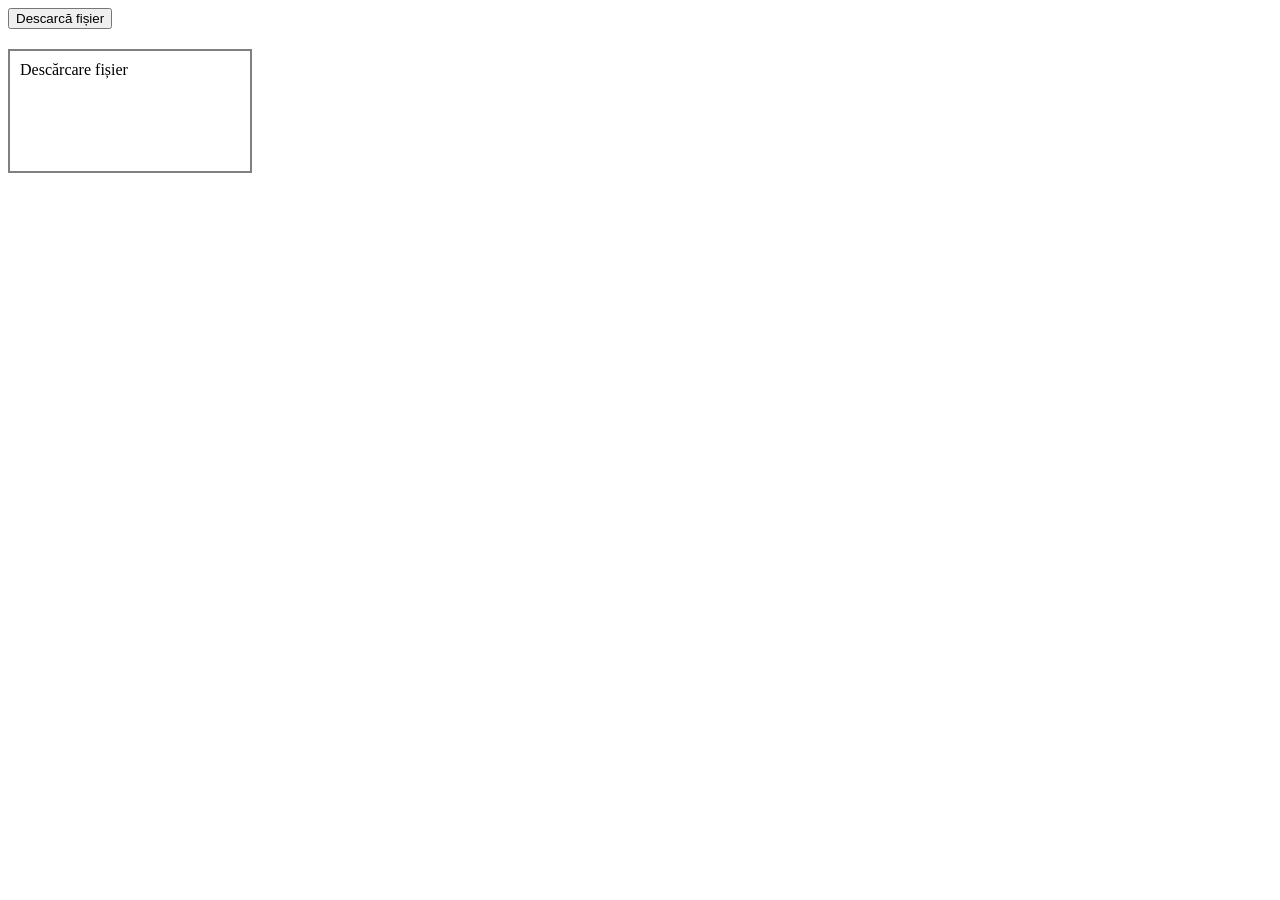
<file: lab11test/index.html>
<!DOCTYPE html>
<html lang="ro">

<head>
    <meta charset="UTF-8">
    <title>Simulare descărcare</title>
    <style>
        #status {
            margin-top: 20px;
            font-weight: bold;
        }

        .info {
            color: blue;
        }

        .done {
            color: green;
        }

        .panel {
            width: 220px;
            height: 100px;
            border: 2px solid gray;
            margin-top: 20px;
            padding: 10px;
        }
        .loading {
            background-color: purple;
        }

        .loading-text {
            animation: dots 1.5s steps(4, end) infinite;
        }

        @keyframes dots {
            0%, 20% {
                content: '';
            }
            40% {
                content: '.';
            }
            60% {
                content: '..';
            }
            80%, 100% {
                content: '...';
            }
        }
</style>
</head>

<body>
    <button id="downloadBtn">Descarcă fișier</button>
    <p id="status"></p>
    <div class="panel">
        Descărcare fișier
    </div>
    <script src="script.js"></script>
</body>

</html>
</file>
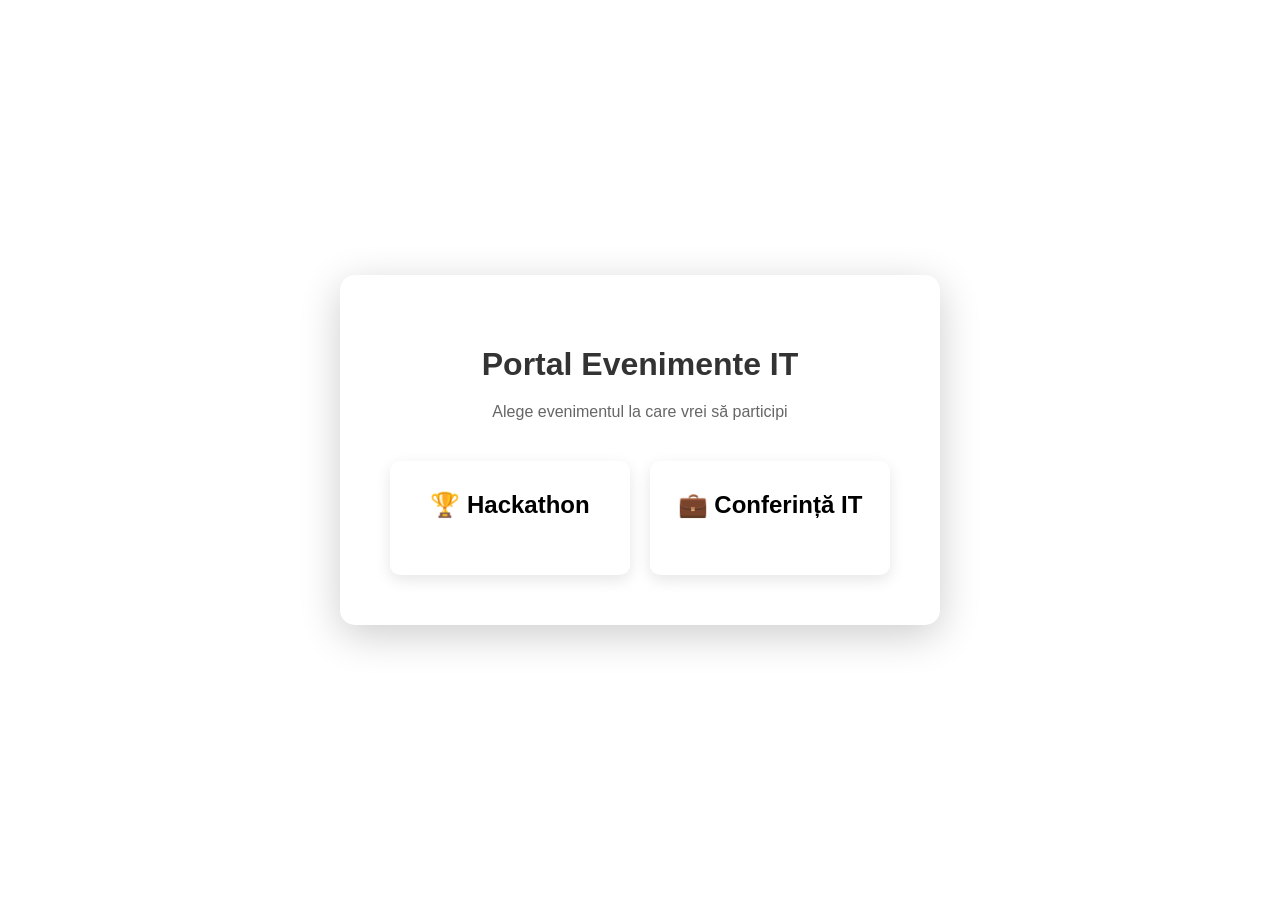
<file: lab2/index.html>
<!DOCTYPE html>
<html lang="ro">
<head>
    <meta charset="UTF-8">
    <meta name="viewport" content="width=device-width, initial-scale=1.0">
    <title>Portal Evenimente IT</title>
    <link rel="stylesheet" href="style.css">
</head>
<body>
    <div class="container">
        <h1>Portal Evenimente IT</h1>
        <p>Alege evenimentul la care vrei să participi</p>
        <div class="links">
            <a href="hackathon.html" class="link-card">
                <h2>🏆 Hackathon</h2>
                <p>Înscrie-te la hackathon</p>
            </a>
            <a href="conft.html" class="link-card">
                <h2>💼 Conferință IT</h2>
                <p>Detalii despre conferință</p>
            </a>
        </div>
    </div>
</body>
</html>
</file>
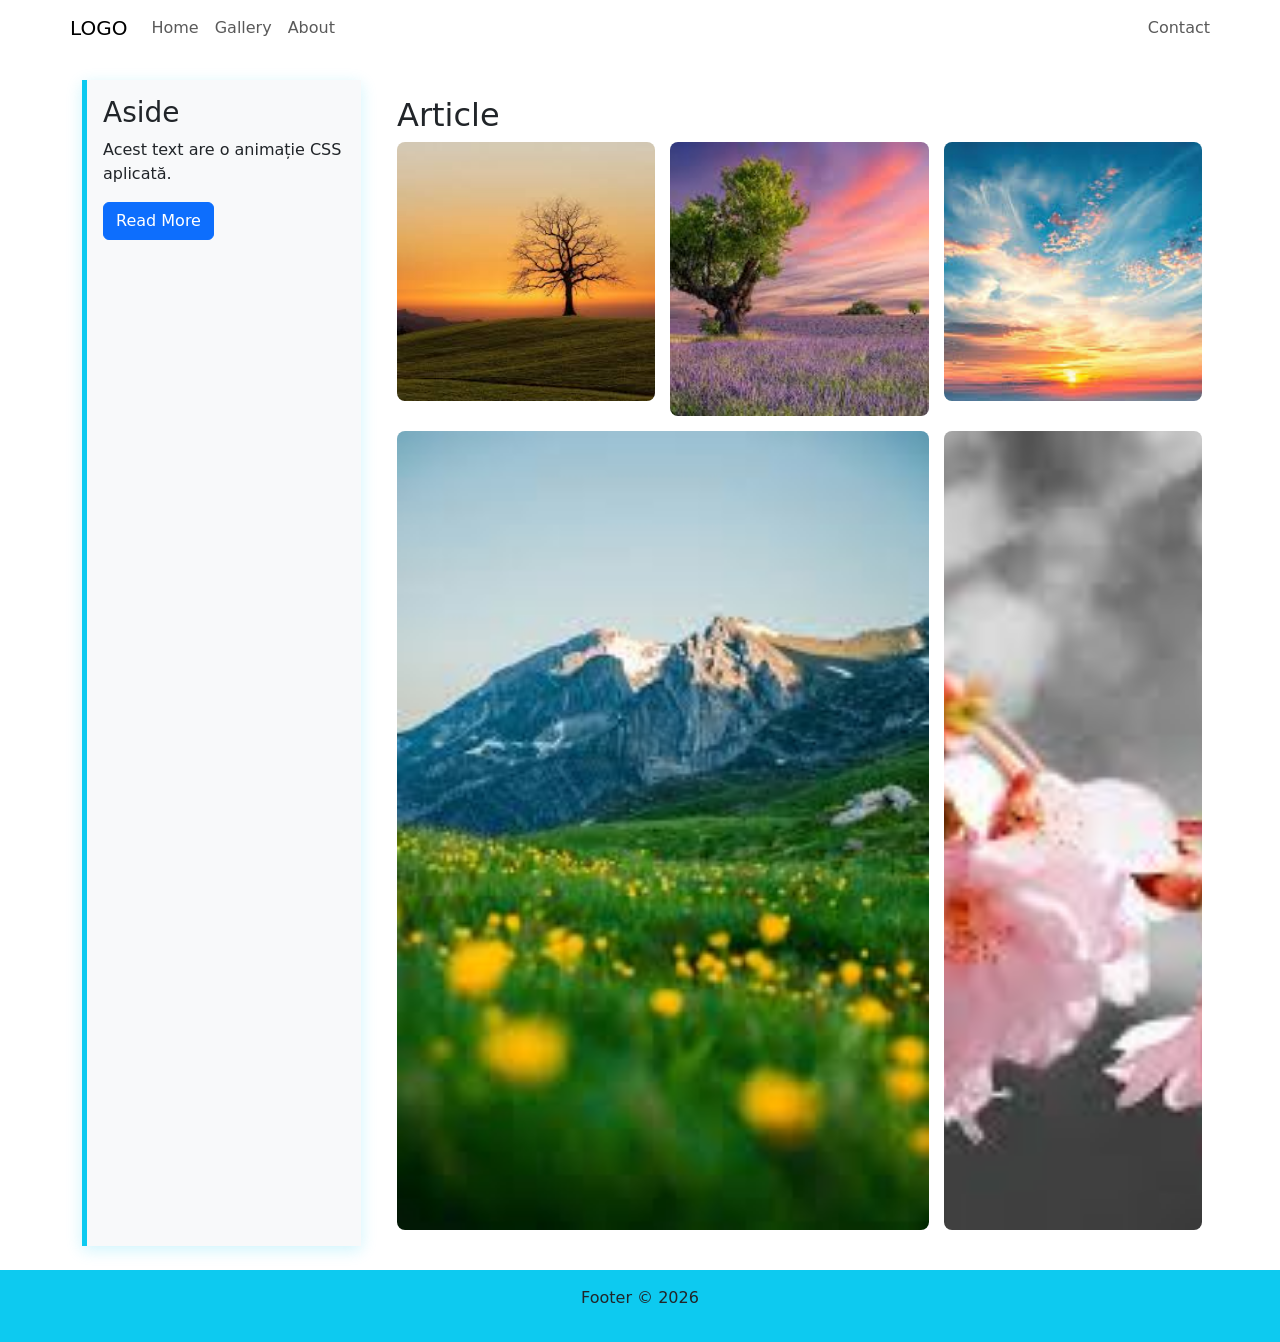
<file: lab3/index.html>
<!DOCTYPE html>
<html lang="ro">
<head>
    <meta charset="UTF-8">
    <meta name="viewport" content="width=device-width, initial-scale=1.0">
    <title>Laborator 4 - Tehnologii WEB</title>
    <link href="https://cdn.jsdelivr.net/npm/bootstrap@5.3.2/dist/css/bootstrap.min.css" rel="stylesheet">
    <link rel="stylesheet" href="style.css">
</head>
<body>

    <header class="navbar-dark">
        <nav class="navbar navbar-expand-lg container">
            <a class="navbar-brand" href="#">LOGO</a>
            <div class="collapse navbar-collapse">
                <ul class="navbar-nav me-auto">
                    <li class="nav-item"><a class="nav-link" href="#">Home</a></li>
                    <li class="nav-item"><a class="nav-link" href="#">Gallery</a></li>
                    <li class="nav-item"><a class="nav-link" href="#">About</a></li>
                </ul>
                <span class="navbar-text">Contact</span>
            </div>
        </nav>
    </header>

    <main class="container my-4 d-flex">
        <aside class="col-md-3 p-3 bg-light animated-aside">
            <h3>Aside</h3>
            <p>Acest text are o animație CSS aplicată.</p>
            <button class="btn btn-primary">Read More</button>
        </aside>

        <article class="col-md-9 p-3">
            <h2>Article</h2>
            <div class="image-gallery">
                <div class="gallery-item item1"><img src="img1.jpg" alt="Img 1"></div>
                <div class="gallery-item item2"><img src="img2.jpg" alt="Img 2"></div>
                <div class="gallery-item item3"><img src="img3.jpg" alt="Img 3"></div>
                <div class="gallery-item item4"><img src="img4.jpg" alt="Img 4"></div>
                <div class="gallery-item item5"><img src="img5.jpg" alt="Img 5"></div>
            </div>
        </article>
    </main>

    <footer class="bg-info text-center p-3">
        <p>Footer &copy; 2026</p>
    </footer>

</body>
</html>
</file>
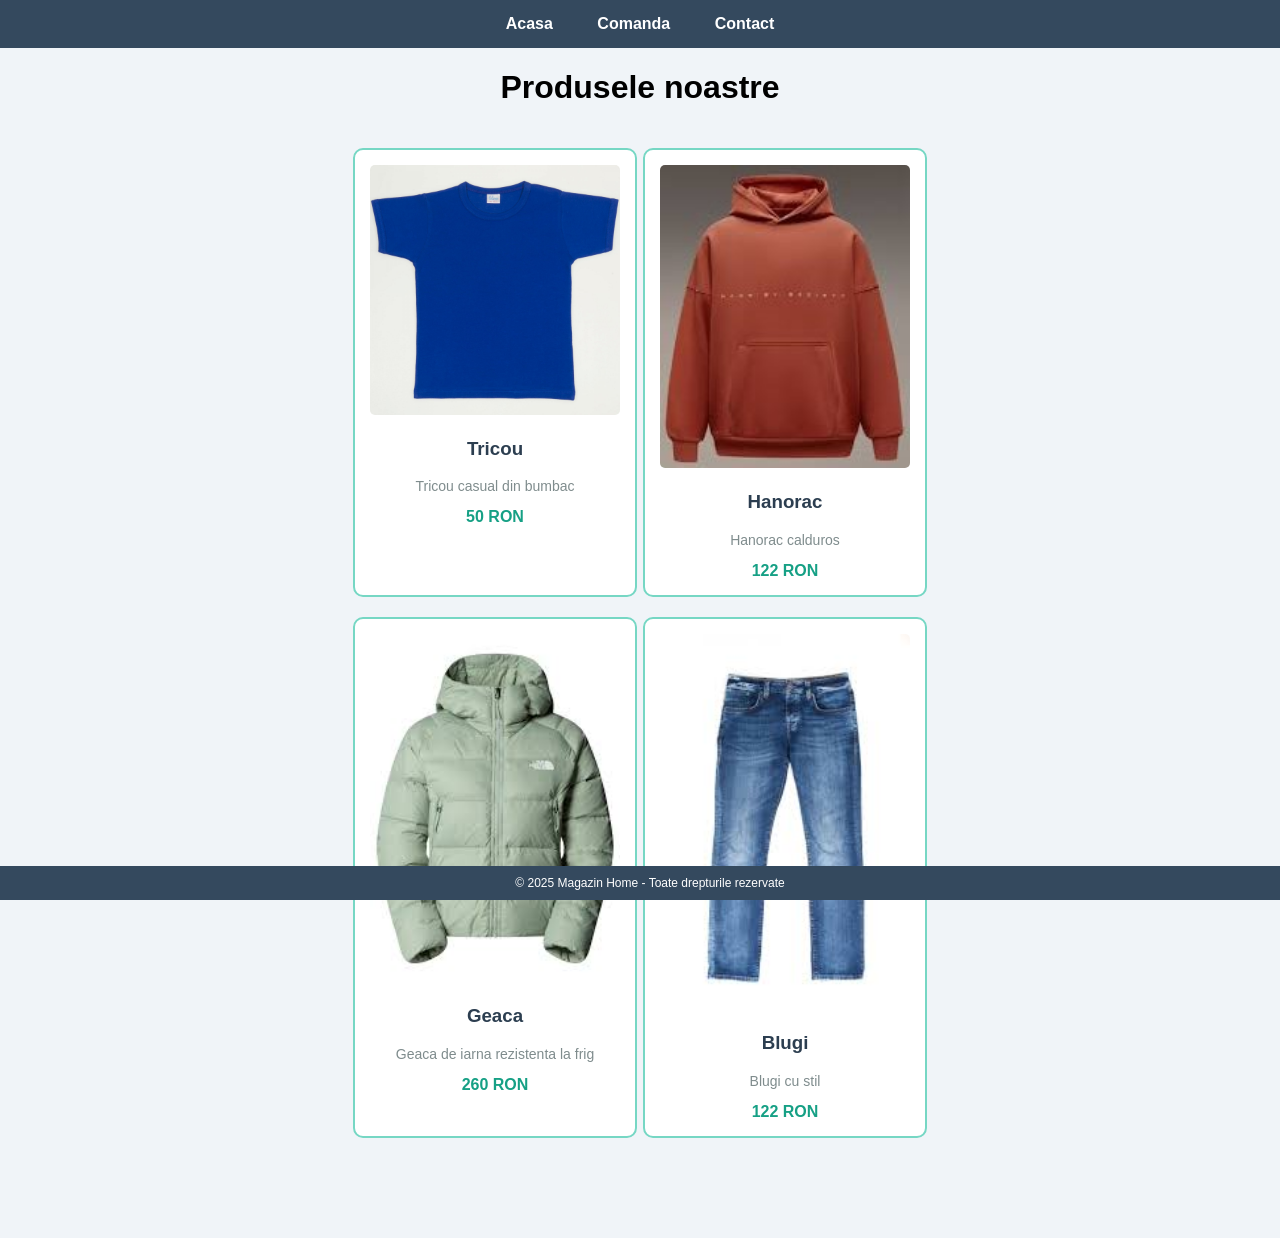
<file: lab4/index.html>
<!DOCTYPE html>
<html lang="ro">
<head>
    <link rel="stylesheet" href="style.css">
    <title>Magazin Home - Acasa</title>
</head>
<body>
    <nav>
        <a href="index.html">Acasa</a>
        <a href="comanda.html">Comanda</a>
        <a href="contact.html">Contact</a>
    </nav>
    
    <h1 class="animat">Produsele noastre</h1>

    <div class="container">
        <div class="card">
            <img src="tricou.jpg" alt="Tricou">
            <h3>Tricou</h3>
            <p>Tricou casual din bumbac</p>
            <span class="price">50 RON</span> 
        </div>
        <div class="card">
            <img src="hanorac.jpg" alt="Hanorac">
            <h3>Hanorac</h3>
            <p>Hanorac calduros</p>
            <span class="price">122 RON</span>
        </div>
        <div class="card">
            <img src="geaca.jpg" alt="Geaca">
            <h3>Geaca</h3>
            <p>Geaca de iarna rezistenta la frig</p>
            <span class="price">260 RON</span>
        </div>
        <div class="card">
            <img src="blugi.jpg" alt="Blugi">
            <h3>Blugi</h3>
            <p>Blugi cu stil</p>
            <span class="price">122 RON</span>
        </div>
    </div>

    <footer>© 2025 Magazin Home - Toate drepturile rezervate</footer>
</body>
</html>
</file>
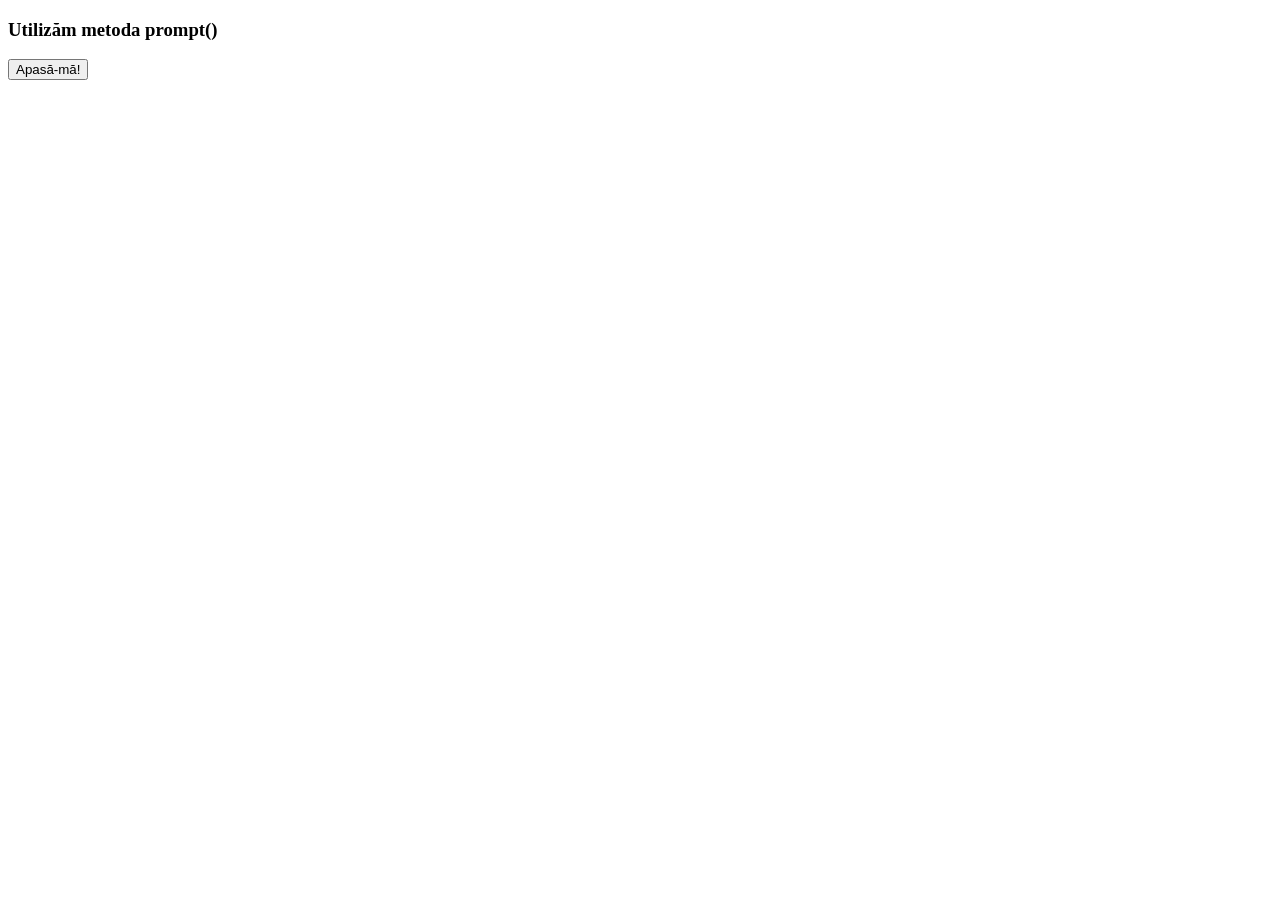
<file: lab5/ex3/index.html>
<!DOCTYPE html>
<html lang="ro">
<head>
    <meta charset="UTF-8">
    <title>Laborator 6 - Exercițiul 3</title>
    <script type="text/javascript">
        function afiseazaMesajBautura() {
            let bautura = prompt("Care este băutura ta preferată?", "Coca-Cola");
            let mesaj = "";

            switch (bautura) {
                case "Coca-Cola":
                    mesaj = "Coca-Cola este o alegere energizantă!";
                    break;
                case "Pepsi":
                    mesaj = "Pepsi este o alternativă clasică la Coca-Cola.";
                    break;
                case "Sprite":
                    mesaj = "Sprite este o băutură potrivită pentru zilele călduroase.";
                    break;
                case "Fanta":
                    mesaj = "Fanta este o alegere plină de aromă de portocale.";
                    break;
                default:
                    mesaj = "Interesantă alegere ...";
            }

            document.getElementById("rezultat").innerHTML = mesaj;
        }
    </script>
</head>
<body>

    <h3>Utilizăm metoda prompt()</h3>
    
    <button onclick="afiseazaMesajBautura()">Apasă-mă!</button>

    <p id="rezultat"></p>

</body>
</html>
</file>
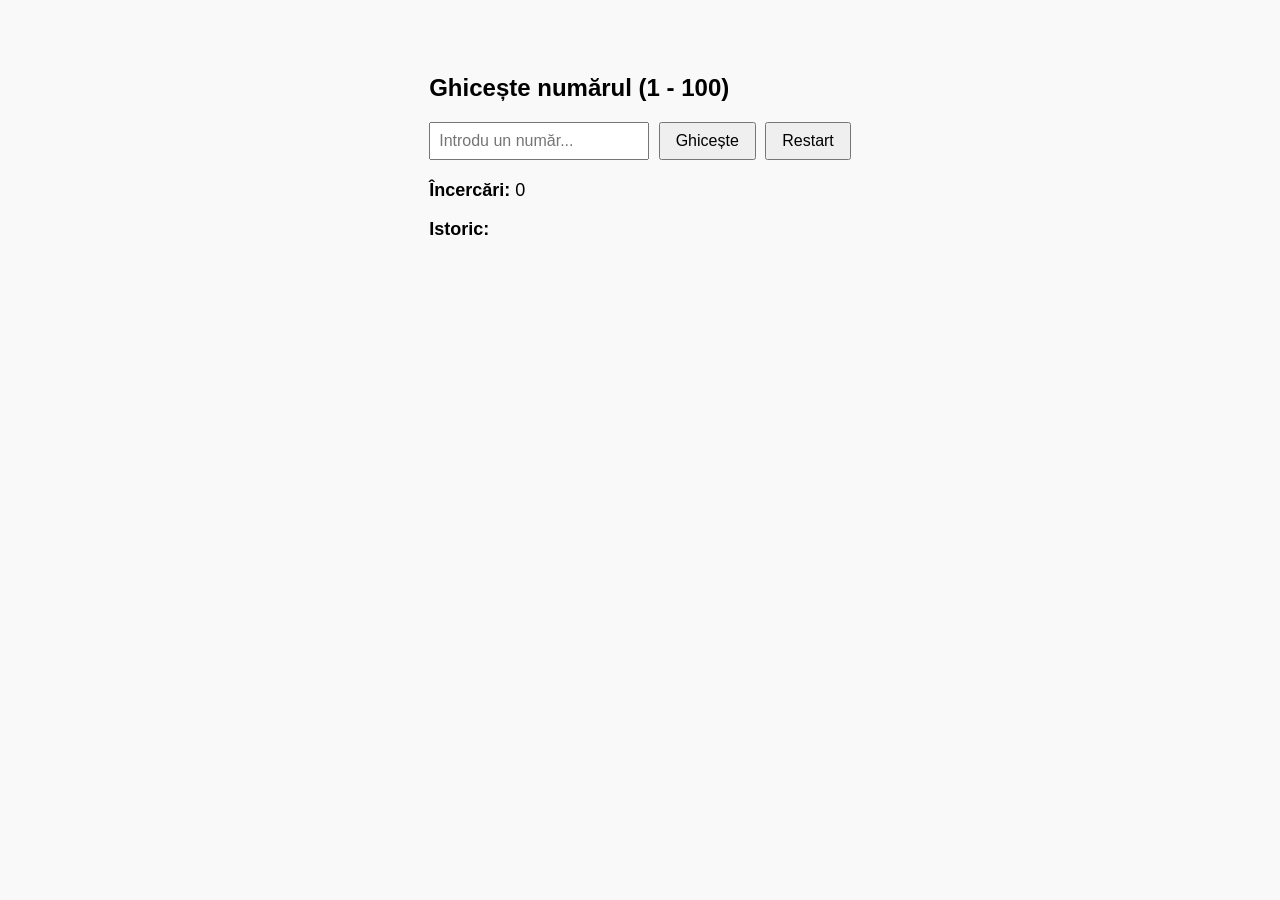
<file: lab7/ex1/index.html>
<!DOCTYPE html>
<html lang="ro">

<head>
    <meta charset="UTF-8">
    <meta name="viewport" content="width=device-width, initial-scale=1.0">
    <title>Joc: Ghicește Numărul</title>
    <link rel="stylesheet" href="style.css">
</head>

<body>

    <div class="container">
        <h1>Ghicește numărul (1 - 100)</h1>

        <div class="input-section">
            <input type="number" id="userInput" placeholder="Introdu un număr..." min="1" max="100">
            <button id="checkBtn">Ghicește</button>
            <button id="restartBtn">Restart</button>
        </div>

        <div id="feedback" class="feedback-box"></div>

        <div class="stats">
            <p><strong>Încercări:</strong> <span id="attemptsCount">0</span></p>
            <p><strong>Istoric:</strong> <span id="historyList"></span></p>
        </div>
    </div>

    <script src="script.js"></script>
</body>

</html>
</file>
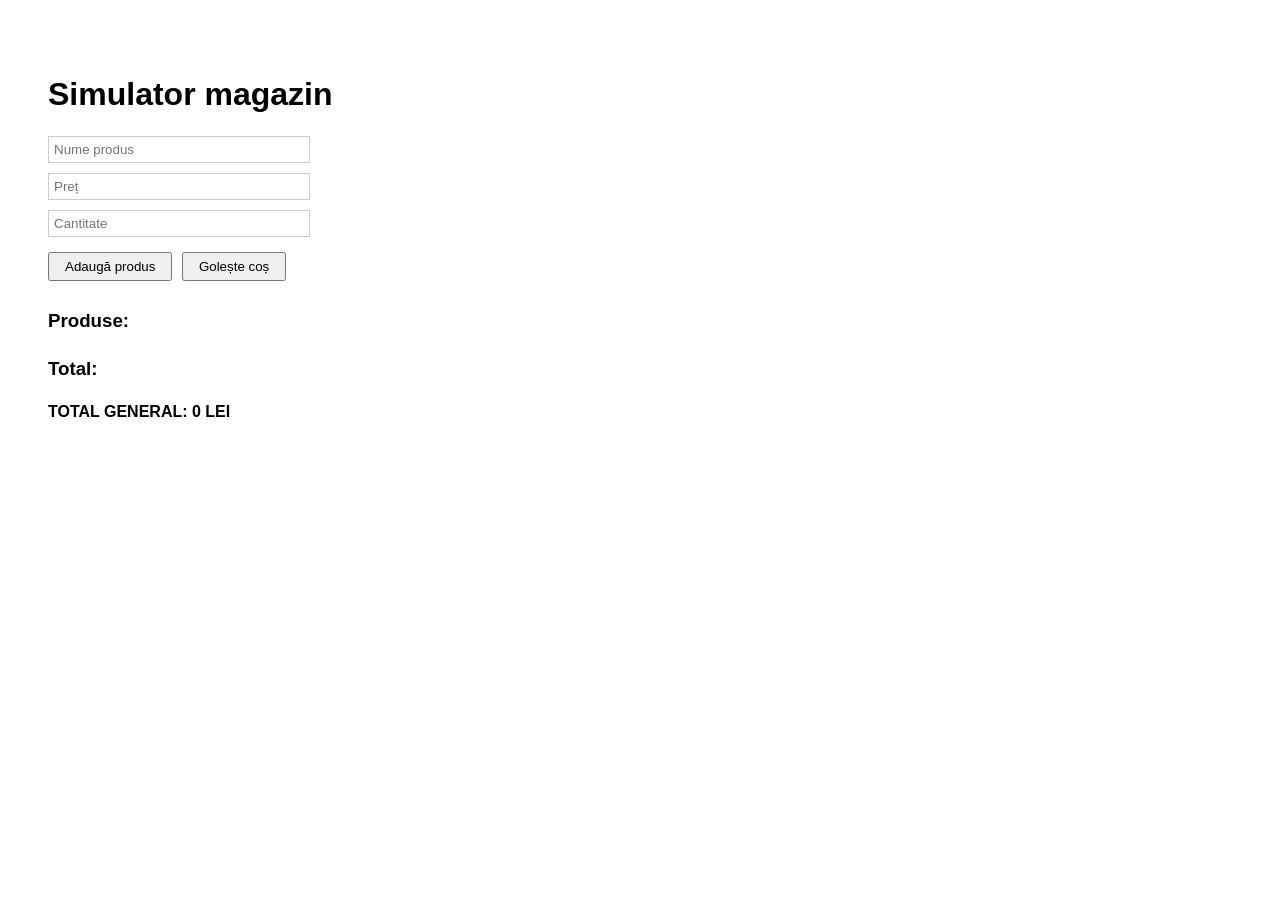
<file: lab7/ex2/index.html>
<!DOCTYPE html>
<html lang="ro">

<head>
    <meta charset="UTF-8">
    <meta name="viewport" content="width=device-width, initial-scale=1.0">
    <title>Simulator Magazin</title>
    <link rel="stylesheet" href="style.css">
</head>

<body>

    <div class="shop-container">
        <h1>Simulator magazin</h1>

        <div class="form-group">
            <input type="text" id="pName" placeholder="Nume produs">
            <input type="text" id="pPrice" placeholder="Preț">
            <input type="text" id="pQuantity" placeholder="Cantitate">

            <div class="button-row">
                <button id="addBtn">Adaugă produs</button>
                <button id="clearBtn">Golește coș</button>
            </div>
        </div>

        <div id="error-message" class="error"></div>

        <div class="results-section">
            <h3>Produse:</h3>
            <div id="productList"></div>

            <h3>Total:</h3>
            <p id="grandTotal">TOTAL GENERAL: 0 lei</p>
        </div>
    </div>

    <script src="script.js"></script>
</body>

</html>
</file>
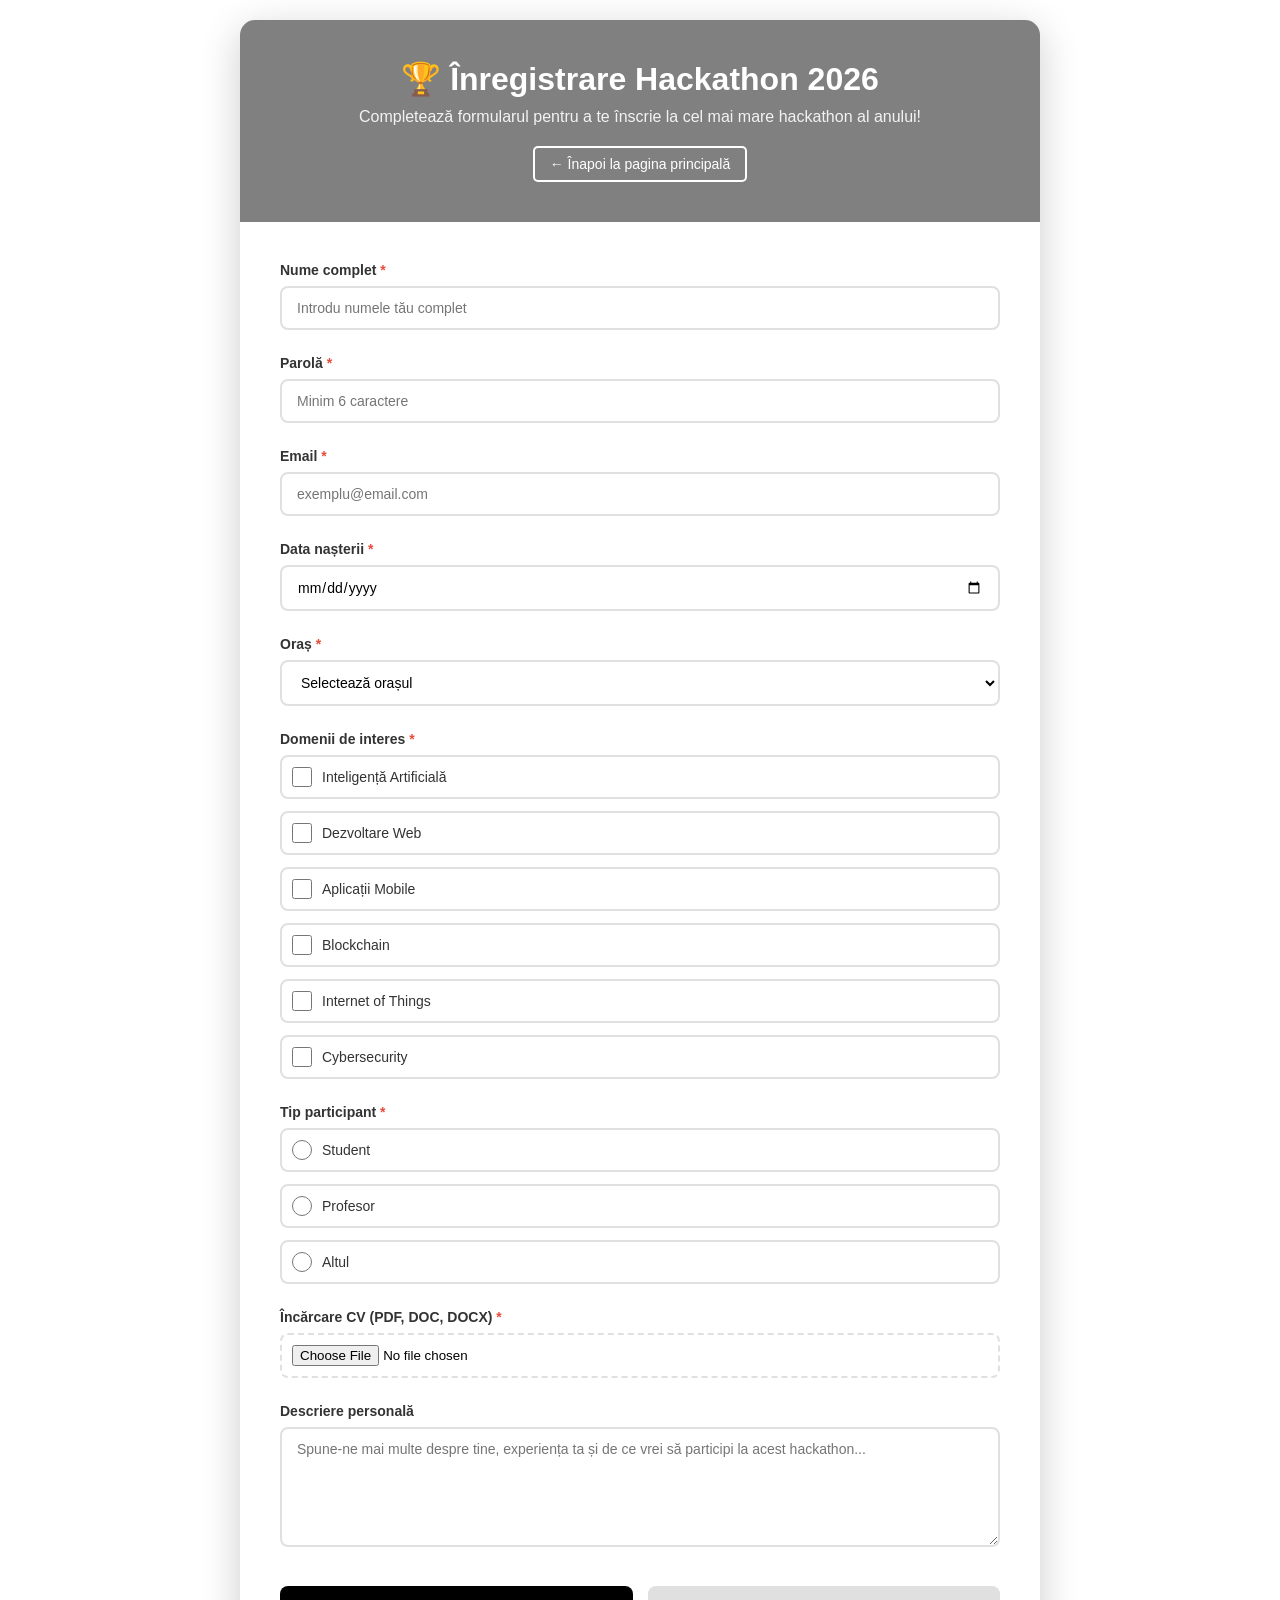
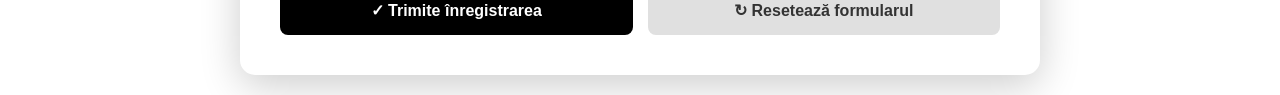
<file: lab2/hackathon.html>
<!DOCTYPE html>
<html lang="ro">
<head>
    <meta charset="UTF-8">
    <meta name="viewport" content="width=device-width, initial-scale=1.0">
    <title>Înregistrare Hackathon</title>
    <link rel="stylesheet" href="css/hackathon.css">
</head>
<body>
    <div class="container">
        <div class="header">
            <h1>🏆 Înregistrare Hackathon 2026</h1>
            <p>Completează formularul pentru a te înscrie la cel mai mare hackathon al anului!</p>
            <a href="index.html" class="back-link">← Înapoi la pagina principală</a>
        </div>

        <form action="#" method="post" enctype="multipart/form-data">
            <!-- Nume -->
            <div class="form-group">
                <label for="nume">Nume complet <span class="required">*</span></label>
                <input type="text" id="nume" name="nume" required minlength="3" placeholder="Introdu numele tău complet">
            </div>

            <!-- Parolă -->
            <div class="form-group">
                <label for="parola">Parolă <span class="required">*</span></label>
                <input type="password" id="parola" name="parola" required minlength="6" placeholder="Minim 6 caractere">
            </div>

            <!-- Email -->
            <div class="form-group">
                <label for="email">Email <span class="required">*</span></label>
                <input type="email" id="email" name="email" required placeholder="exemplu@email.com">
            </div>

            <!-- Data nașterii -->
            <div class="form-group">
                <label for="dataNasterii">Data nașterii <span class="required">*</span></label>
                <input type="date" id="dataNasterii" name="dataNasterii" required>
            </div>

            <!-- Selectare oraș -->
            <div class="form-group">
                <label for="oras">Oraș <span class="required">*</span></label>
                <select id="oras" name="oras" required>
                    <option value="">Selectează orașul</option>
                    <option value="bucuresti">București</option>
                    <option value="cluj">Cluj-Napoca</option>
                    <option value="timisoara">Timișoara</option>
                    <option value="iasi">Iași</option>
                    <option value="brasov">Brașov</option>
                    <option value="constanta">Constanța</option>
                    <option value="craiova">Craiova</option>
                </select>
            </div>

            <!-- Domenii de interes -->
            <div class="form-group">
                <label>Domenii de interes <span class="required">*</span></label>
                <div class="checkbox-group">
                    <div class="checkbox-item">
                        <input type="checkbox" id="ai" name="domenii" value="ai">
                        <label for="ai">Inteligență Artificială</label>
                    </div>
                    <div class="checkbox-item">
                        <input type="checkbox" id="web" name="domenii" value="web">
                        <label for="web">Dezvoltare Web</label>
                    </div>
                    <div class="checkbox-item">
                        <input type="checkbox" id="mobile" name="domenii" value="mobile">
                        <label for="mobile">Aplicații Mobile</label>
                    </div>
                    <div class="checkbox-item">
                        <input type="checkbox" id="blockchain" name="domenii" value="blockchain">
                        <label for="blockchain">Blockchain</label>
                    </div>
                    <div class="checkbox-item">
                        <input type="checkbox" id="iot" name="domenii" value="iot">
                        <label for="iot">Internet of Things</label>
                    </div>
                    <div class="checkbox-item">
                        <input type="checkbox" id="cybersecurity" name="domenii" value="cybersecurity">
                        <label for="cybersecurity">Cybersecurity</label>
                    </div>
                </div>
            </div>

            <!-- Tip participant -->
            <div class="form-group">
                <label>Tip participant <span class="required">*</span></label>
                <div class="radio-group">
                    <div class="radio-item">
                        <input type="radio" id="student" name="tipParticipant" value="student" required>
                        <label for="student">Student</label>
                    </div>
                    <div class="radio-item">
                        <input type="radio" id="profesor" name="tipParticipant" value="profesor">
                        <label for="profesor">Profesor</label>
                    </div>
                    <div class="radio-item">
                        <input type="radio" id="altul" name="tipParticipant" value="altul">
                        <label for="altul">Altul</label>
                    </div>
                </div>
            </div>

            <!-- Încărcare CV -->
            <div class="form-group">
                <label for="cv">Încărcare CV (PDF, DOC, DOCX) <span class="required">*</span></label>
                <input type="file" id="cv" name="cv" accept=".pdf,.doc,.docx" required>
            </div>

            <!-- Descriere personală -->
            <div class="form-group">
                <label for="descriere">Descriere personală</label>
                <textarea id="descriere" name="descriere" rows="5" placeholder="Spune-ne mai multe despre tine, experiența ta și de ce vrei să participi la acest hackathon..."></textarea>
            </div>

            <!-- Butoane -->
            <div class="form-buttons">
                <button type="submit" class="btn-submit">✓ Trimite înregistrarea</button>
                <button type="reset" class="btn-reset">↻ Resetează formularul</button>
            </div>
        </form>
    </div>
</body>
</html>
</file>
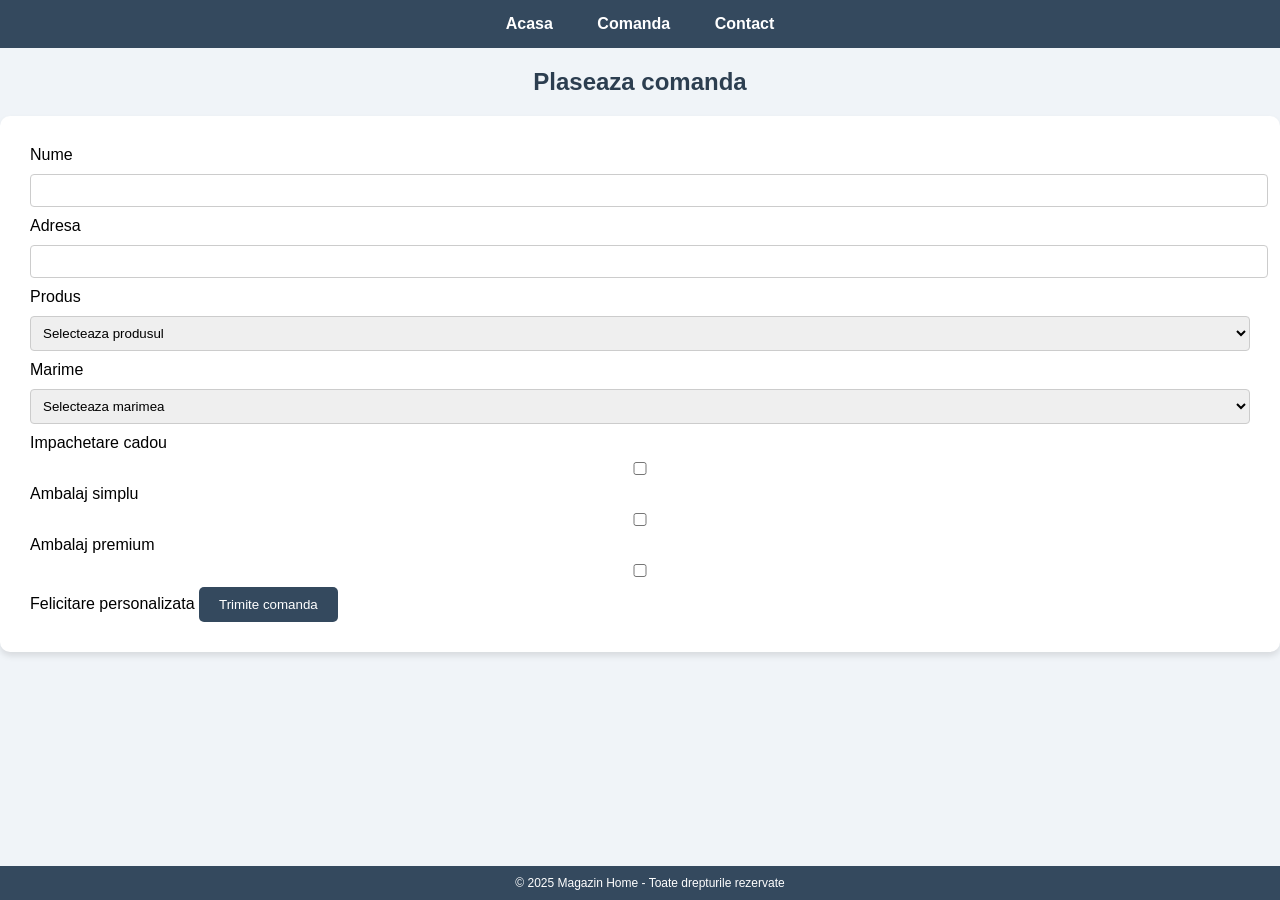
<file: lab4/comanda.html>
<!DOCTYPE html>
<html lang="ro">
<head>
    <link rel="stylesheet" href="style.css">
    <title>Magazin Home - Acasa</title>
</head>
<body>
    <nav>
        <a href="index.html">Acasa</a>
        <a href="comanda.html">Comanda</a>
        <a href="contact.html">Contact</a>
    </nav>

    <section class="order-section">
        <h2>Plaseaza comanda</h2>
        <form>
            <label for="nume">Nume</label>
            <input type="text" id="nume" name="nume" placeholder="" required>

            <label for="adresa">Adresa</label>
            <input type="text" id="adresa" name="adresa" placeholder="" required>

            <label for="produs">Produs</label>
            <select id="produs" name="produs" required>
                <option value="">Selecteaza produsul</option>
                <option value="tricou">Tricou - 50 RON</option>
                <option value="hanorac">Hanorac - 122 RON</option>
                <option value="geaca">Geaca - 260 RON</option>
                <option value="blugi">Blugi - 122 RON</option>
            </select>
            <label for="marime">Marime</label>
            <select id="marime" name="marime" required>
                <option value="">Selecteaza marimea</option>
                <option value="xs">XS</option>
                <option value="s">S</option>
                <option value="m">M</option>
                <option value="l">L</option>
                <option value="xl">XL</option>
            </select>
            <label for="nume">Impachetare cadou</label>
            <label>
                <input type="checkbox" name="optiune1">Ambalaj simplu</label>
            <label>
                <input type="checkbox" name="optiune2">Ambalaj premium</label>
            <label><input type="checkbox" name="optiune3">Felicitare personalizata</label>
            <labe/>
            <button type="submit">Trimite comanda</button>
        </form>
    </section>

    <footer>© 2025 Magazin Home - Toate drepturile rezervate</footer>
</body>
</html>
</file>
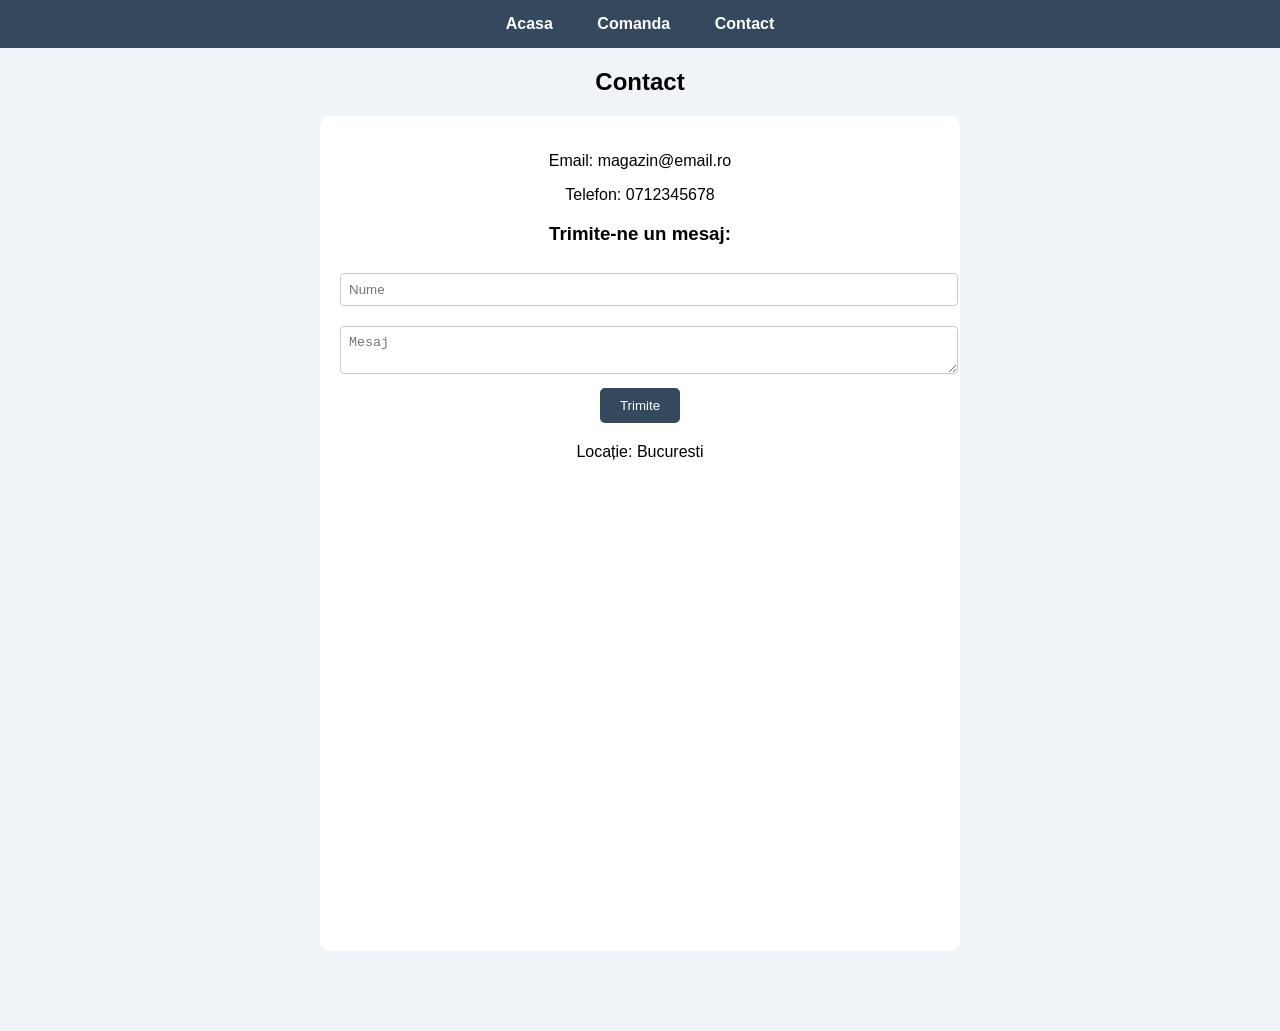
<file: lab4/contact.html>
<!DOCTYPE html>
<html lang="ro">
<head>
    <link rel="stylesheet" href="style.css">
    <title>Contact</title>
</head>
<body>
    <nav>
        <a href="index.html">Acasa</a>
        <a href="comanda.html">Comanda</a>
        <a href="contact.html">Contact</a>
    </nav>

    <h2>Contact</h2>

    <div style="background: white; padding: 20px; display: inline-block; border-radius: 10px;">
        <p>Email: magazin@email.ro</p>
        <p>Telefon: 0712345678</p>
        
        <h3>Trimite-ne un mesaj:</h3>
        <input type="text" placeholder="Nume">
        <textarea placeholder="Mesaj"></textarea>
        <button>Trimite</button>

        <div style="margin-top: 20px;">
            <p>Locație: Bucuresti</p>
            <iframe src="https://www.google.com/maps/embed?pb=!1m18!1m12!1m3!1d9374.072200201217!2d26.10872745!3d44.4573743!2m3!1f0!2f0!3f0!3m2!1i1024!2i768!4f13.1!3m3!1m2!1s0x40b1f8c778f0fae3%3A0xcb335e0b09be64a!2sCimitirul%20%22Re%C3%AEnvierea%22!5e1!3m2!1sro!2sro!4v1773931831286!5m2!1sro!2sro" width="600" height="450" style="border:0;" allowfullscreen="" loading="lazy" referrerpolicy="no-referrer-when-downgrade"></iframe>
            </div>
    </div>
</body>
</html>
</file>
<file: lab2/style.css>
body {
            font-family: Arial, sans-serif;
            background: white;
            margin: 0;
            padding: 0;
            min-height: 100vh;
            display: flex;
            justify-content: center;
            align-items: center;
        }
        .container {
            background: white;
            padding: 50px;
            border-radius: 15px;
            box-shadow: 0 10px 40px rgba(0,0,0,0.2);
            text-align: center;
            max-width: 600px;
        }
        h1 {
            color: #333;
            margin-bottom: 20px;
        }
        p {
            color: #666;
            margin-bottom: 40px;
        }
        .links {
            display: flex;
            gap: 20px;
            justify-content: center;
            flex-wrap: wrap;
        }
        .link-card {
            flex: 1;
            min-width: 200px;
            padding: 30px 20px;
            background: white;
            color: black;
            text-decoration: none;
            border-radius: 10px;
            transition: transform 0.3s, box-shadow 0.3s;
            box-shadow: 0 5px 15px rgba(0,0,0,0.1);
        }
        .link-card:hover {
            transform: translateY(-5px);
            box-shadow: 0 10px 25px rgba(0,0,0,0.2);
        }
        .link-card h2 {
            margin: 0 0 10px 0;
            font-size: 24px;
        }
        .link-card p {
            margin: 0;
            color: rgba(255,255,255,0.9);
            font-size: 14px;
        }
</file>
<file: lab3/style.css>
main {
    gap: 20px;
}

.image-gallery {
    display: grid;
    grid-template-columns: repeat(3, 1fr);
    gap: 15px;
}


.item2 { grid-row: span 2; } 
.item4 { grid-column: span 2; }

.gallery-item img {
    width: 100%;
    height: 100%;
    object-fit: cover;
    border-radius: 8px;
    transition: transform 0.3s ease;
}

.gallery-item:hover img {
    transform: scale(1.05);
    filter: brightness(80%);
}

@keyframes fadeInBounce {
    0% {
        opacity: 0;
        transform: translateY(-30px) scale(0.8);
    }
    50% {
        opacity: 0.8;
        transform: translateY(10px) scale(1.05);
    }
    70% {
        transform: translateY(-5px) scale(0.98);
    }
    100% {
        opacity: 1;
        transform: translateY(0) scale(1);
    }
}

.animated-aside {
    animation-name: fadeInBounce;
    animation-duration: 1.2s;
    animation-timing-function: ease-out;
    border-left: 5px solid #0dcaf0;
    box-shadow: 0 4px 15px rgba(13, 202, 240, 0.2);
    transition: transform 0.3s ease, box-shadow 0.3s ease;
}

.animated-aside:hover {
    transform: translateY(-3px);
    box-shadow: 0 6px 20px rgba(13, 202, 240, 0.3);
}
</file>
<file: lab4/style.css>
body {
    margin: 0;
    padding: 0 0 80px;
    font-family: Arial, sans-serif;
    text-align: center;
    background-color: #f0f4f8;
}

nav {
    padding: 15px;
    background-color: #34495e;
}

nav a {
    margin: 0 20px;
    color: white;
    font-weight: bold;
    text-decoration: none;
}

.container {
    display: grid;
    grid-template-columns: repeat(2, minmax(250px, 1fr));
    gap: 20px;
    width: min(100%, 560px);
    margin: 0 auto;
    padding: 20px;
}

footer {
    position: fixed;
    bottom: 0;
    width: 100%;
    padding: 10px;
    color: white;
    font-size: 12px;
    background-color: #34495e;
}

.animat {
    animation: fadeIn 2s ease-in-out infinite alternate;
}

@keyframes fadeIn {
    from {
        opacity: 0.4;
        transform: scale(0.9);
    }

    to {
        opacity: 1;
        transform: scale(1);
    }
}

.card {
    width: 250px;
    padding: 15px;
    background: white;
    border: 2px solid #76d7c4;
    border-radius: 10px;
    justify-self: center;
}

.card img {
    width: 100%;
    border-radius: 5px;
    ;
}

.card h3 {
    color: #2c3e50;
}

.card p {
    color: #7f8c8d;
    font-size: 14px;
}

.price {
    color: #16a085;
    font-weight: bold;
}

form {
    display: inline-block;
    padding: 30px;
    text-align: left;
    background: white;
    border-radius: 10px;
    box-shadow: 0 4px 6px rgba(0, 0, 0, 0.1);
}

input,
select,
textarea {
    width: 100%;
    margin: 10px 0;
    padding: 8px;
    border: 1px solid #ccc;
    border-radius: 4px;
}

button {
    padding: 10px 20px;
    color: white;
    cursor: pointer;
    background-color: #34495e;
    border: none;
    border-radius: 5px;
}

.order-section {
    margin: 20px 0 30px;
}

.order-section h2 {
    color: #2c3e50;
}

@media (max-width: 620px) {
    .container {
        grid-template-columns: 1fr;
        width: min(100%, 290px);
    }
}
</file>
<file: lab7/ex1/style.css>
body {
    font-family: 'Segoe UI', Tahoma, Geneva, Verdana, sans-serif;
    display: flex;
    justify-content: center;
    padding-top: 50px;
    background-color: #f9f9f9;
}

.container {
    text-align: left;
    max-width: 500px;
}

h1 {
    font-size: 24px;
    margin-bottom: 20px;
}

.input-section {
    margin-bottom: 20px;
}

input {
    padding: 8px;
    font-size: 16px;
    width: 200px;
}

button {
    padding: 8px 15px;
    font-size: 16px;
    cursor: pointer;
    margin-left: 5px;
}

.feedback-box {
    margin: 20px 0;
    padding: 10px;
    min-height: 24px;
    display: none;
    /* Ascuns până la prima validare */
    align-items: center;
}

/* Stil pentru când ghicește corect (ca în imagine) */
.success {
    display: flex;
    background-color: #d4edda;
    color: #155724;
    border: 1px solid #c3e6cb;
    border-radius: 4px;
}

.success::before {
    content: '✅';
    margin-right: 10px;
}

.stats {
    margin-top: 20px;
    font-size: 18px;
}
</file>
<file: lab7/ex2/style.css>
body {
    font-family: Arial, sans-serif;
    padding: 40px;
    line-height: 1.6;
}

.shop-container {
    max-width: 600px;
}

h1,
h3 {
    margin-bottom: 15px;
}

input {
    display: block;
    margin-bottom: 10px;
    padding: 5px;
    width: 250px;
    border: 1px solid #ccc;
}

.button-row {
    margin-top: 15px;
    margin-bottom: 25px;
}

button {
    padding: 5px 15px;
    cursor: pointer;
    margin-right: 5px;
}

.error {
    color: red;
    font-weight: bold;
    margin-bottom: 10px;
}

.product-item {
    margin-bottom: 5px;
}

#grandTotal {
    font-weight: bold;
    margin-top: 10px;
    text-transform: uppercase;
}
</file>
<file: lab2/css/hackathon.css>
/* Reset și stiluri generale */
* {
    margin: 0;
    padding: 0;
    box-sizing: border-box;
}

body {
    font-family: 'Segoe UI', Tahoma, Geneva, Verdana, sans-serif;
    background: white;
    min-height: 100vh;
    padding: 20px;
}

.container {
    max-width: 800px;
    margin: 0 auto;
    background: white;
    border-radius: 15px;
    box-shadow: 0 10px 40px rgba(0, 0, 0, 0.2);
    overflow: hidden;
}

/* Header */
.header {
    background: gray;
    color: white;
    padding: 40px;
    text-align: center;
}

.header h1 {
    font-size: 32px;
    margin-bottom: 10px;
}

.header p {
    font-size: 16px;
    opacity: 0.9;
    margin-bottom: 20px;
}

.back-link {
    display: inline-block;
    color: white;
    text-decoration: none;
    padding: 8px 15px;
    border: 2px solid white;
    border-radius: 5px;
    transition: all 0.3s;
    font-size: 14px;
}

.back-link:hover {
    background: white;
    color: black;
}

/* Formular */
form {
    padding: 40px;
}

.form-group {
    margin-bottom: 25px;
}

.form-group label {
    display: block;
    font-weight: 600;
    color: #333;
    margin-bottom: 8px;
    font-size: 14px;
}

.required {
    color: #e74c3c;
    font-weight: bold;
}

/* Input-uri text */
.form-group input[type="text"],
.form-group input[type="password"],
.form-group input[type="email"],
.form-group input[type="date"],
.form-group select,
.form-group textarea {
    width: 100%;
    padding: 12px 15px;
    border: 2px solid #e0e0e0;
    border-radius: 8px;
    font-size: 14px;
    transition: all 0.3s;
    font-family: inherit;
}

.form-group input:focus,
.form-group select:focus,
.form-group textarea:focus {
    outline: none;
    border-color: black;
    box-shadow: 0 0 0 3px rgba(0, 0, 0, 0.1);
}

/* Select */
.form-group select {
    cursor: pointer;
    background: white;
}

/* File input */
.form-group input[type="file"] {
    width: 100%;
    padding: 10px;
    border: 2px dashed #e0e0e0;
    border-radius: 8px;
    cursor: pointer;
    transition: all 0.3s;
}

.form-group input[type="file"]:hover {
    border-color: black;
    background: #f8f9ff;
}

/* Checkbox și Radio */
.checkbox-group,
.radio-group {
    display: flex;
    flex-direction: column;
    gap: 12px;
}

.checkbox-item,
.radio-item {
    display: flex;
    align-items: center;
    padding: 10px;
    border: 2px solid #e0e0e0;
    border-radius: 8px;
    transition: all 0.3s;
    cursor: pointer;
}

.checkbox-item:hover,
.radio-item:hover {
    border-color: black;
    background: #f8f9ff;
}

.checkbox-item input[type="checkbox"],
.radio-item input[type="radio"] {
    width: 20px;
    height: 20px;
    margin-right: 10px;
    cursor: pointer;
    accent-color: #667eea;
}

.checkbox-item label,
.radio-item label {
    cursor: pointer;
    margin: 0;
    font-weight: normal;
}

/* Textarea */
textarea {
    resize: vertical;
    min-height: 120px;
}

/* Butoane */
.form-buttons {
    display: flex;
    gap: 15px;
    margin-top: 35px;
}

.btn-submit,
.btn-reset {
    flex: 1;
    padding: 15px 30px;
    border: none;
    border-radius: 8px;
    font-size: 16px;
    font-weight: 600;
    cursor: pointer;
    transition: all 0.3s;
}

.btn-submit {
    background: black;
    color: white;
}

.btn-submit:hover {
    transform: translateY(-2px);
    box-shadow: 0 5px 20px rgba(0, 0, 0, 0);
}

.btn-reset {
    background: #e0e0e0;
    color: #333;
}

.btn-reset:hover {
    background: #d0d0d0;
    transform: translateY(-2px);
}

/* Responsive */
@media (max-width: 768px) {
    .container {
        margin: 10px;
    }

    form {
        padding: 20px;
    }

    .header {
        padding: 30px 20px;
    }

    .header h1 {
        font-size: 24px;
    }

    .form-buttons {
        flex-direction: column;
    }
}
</file>
